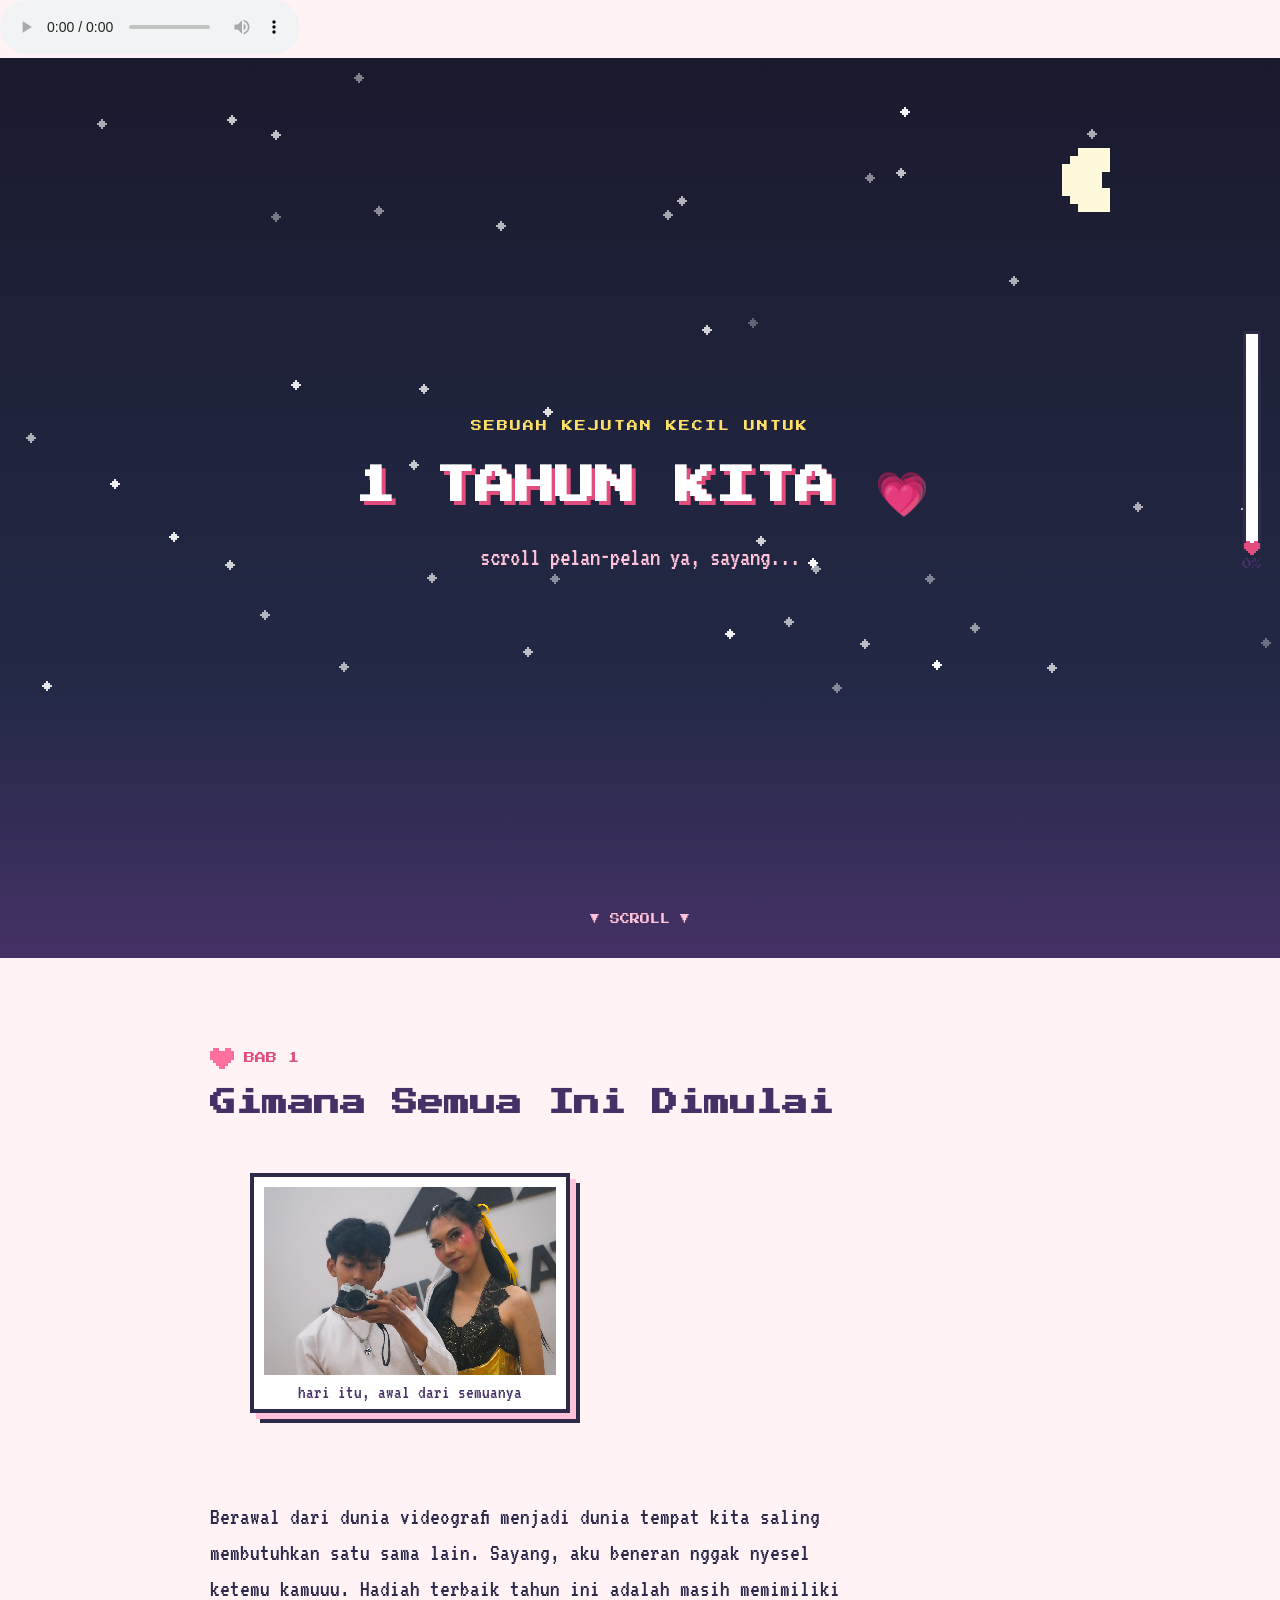
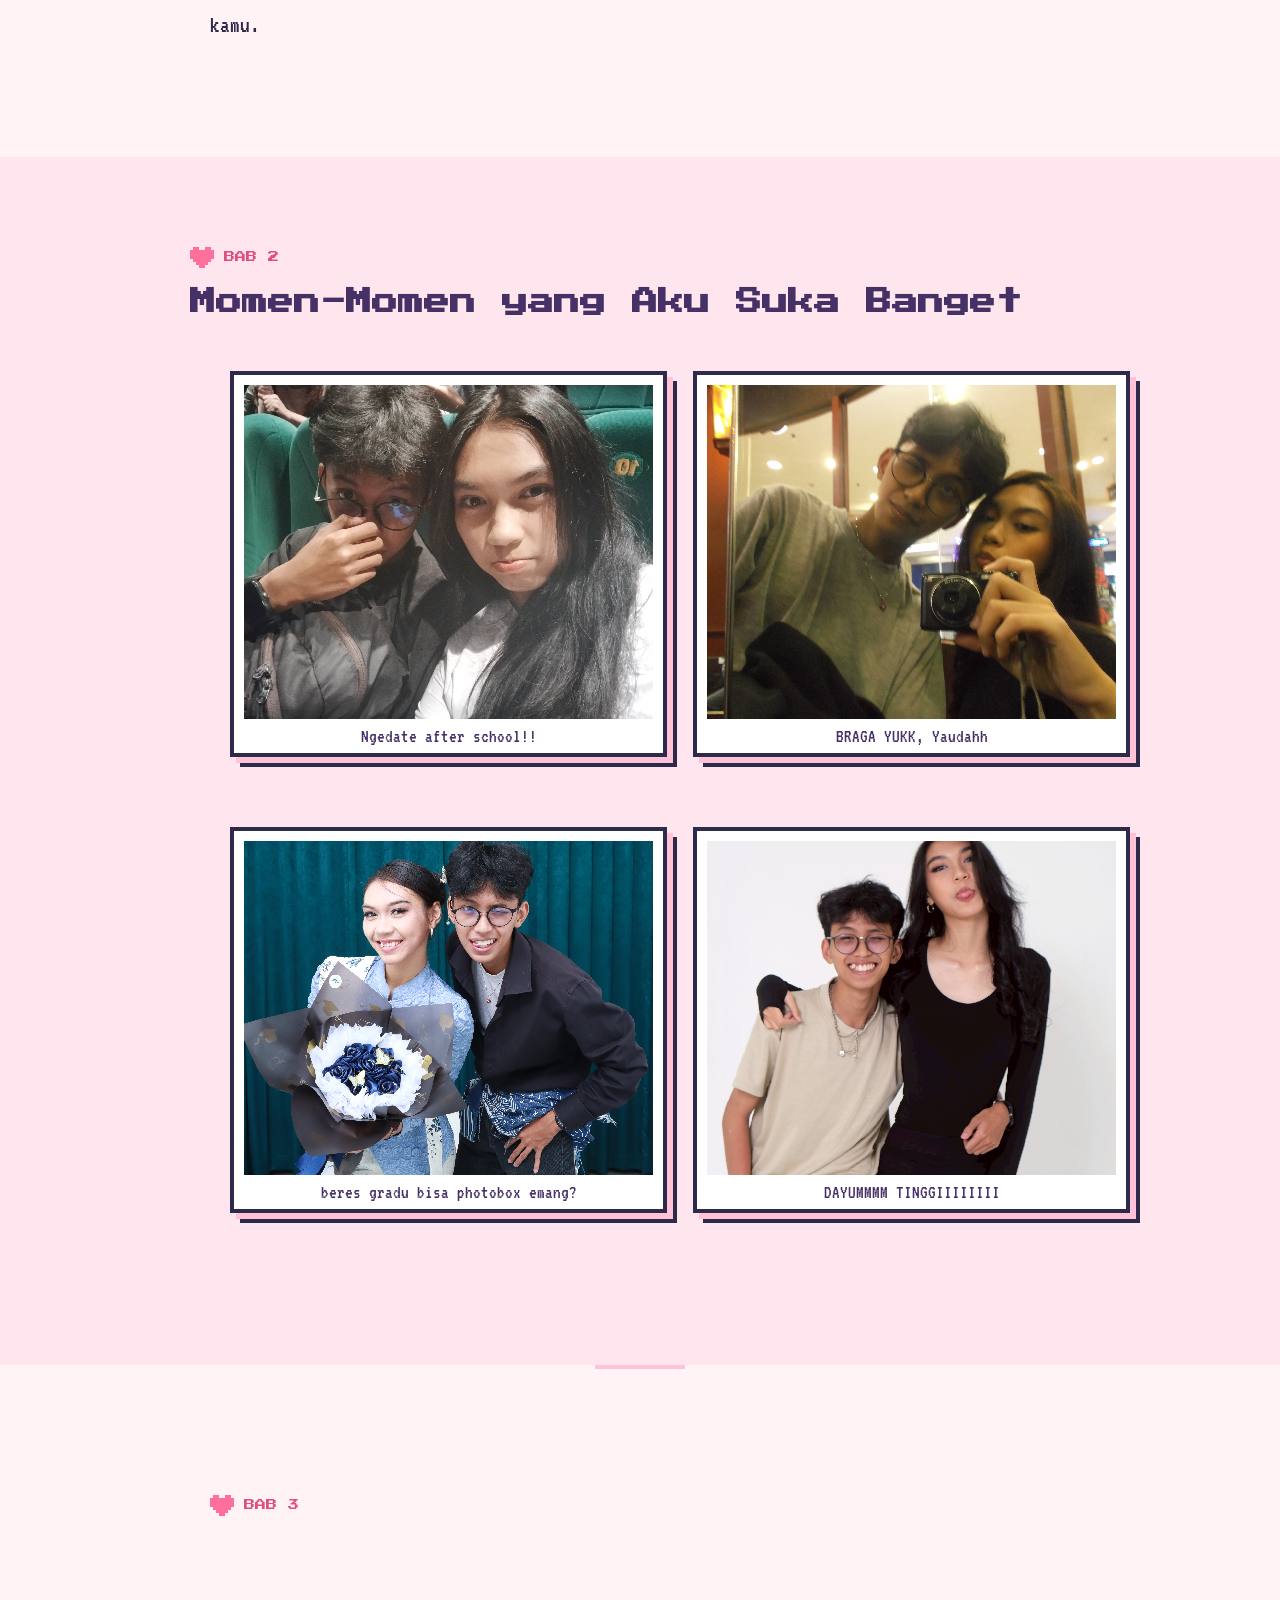
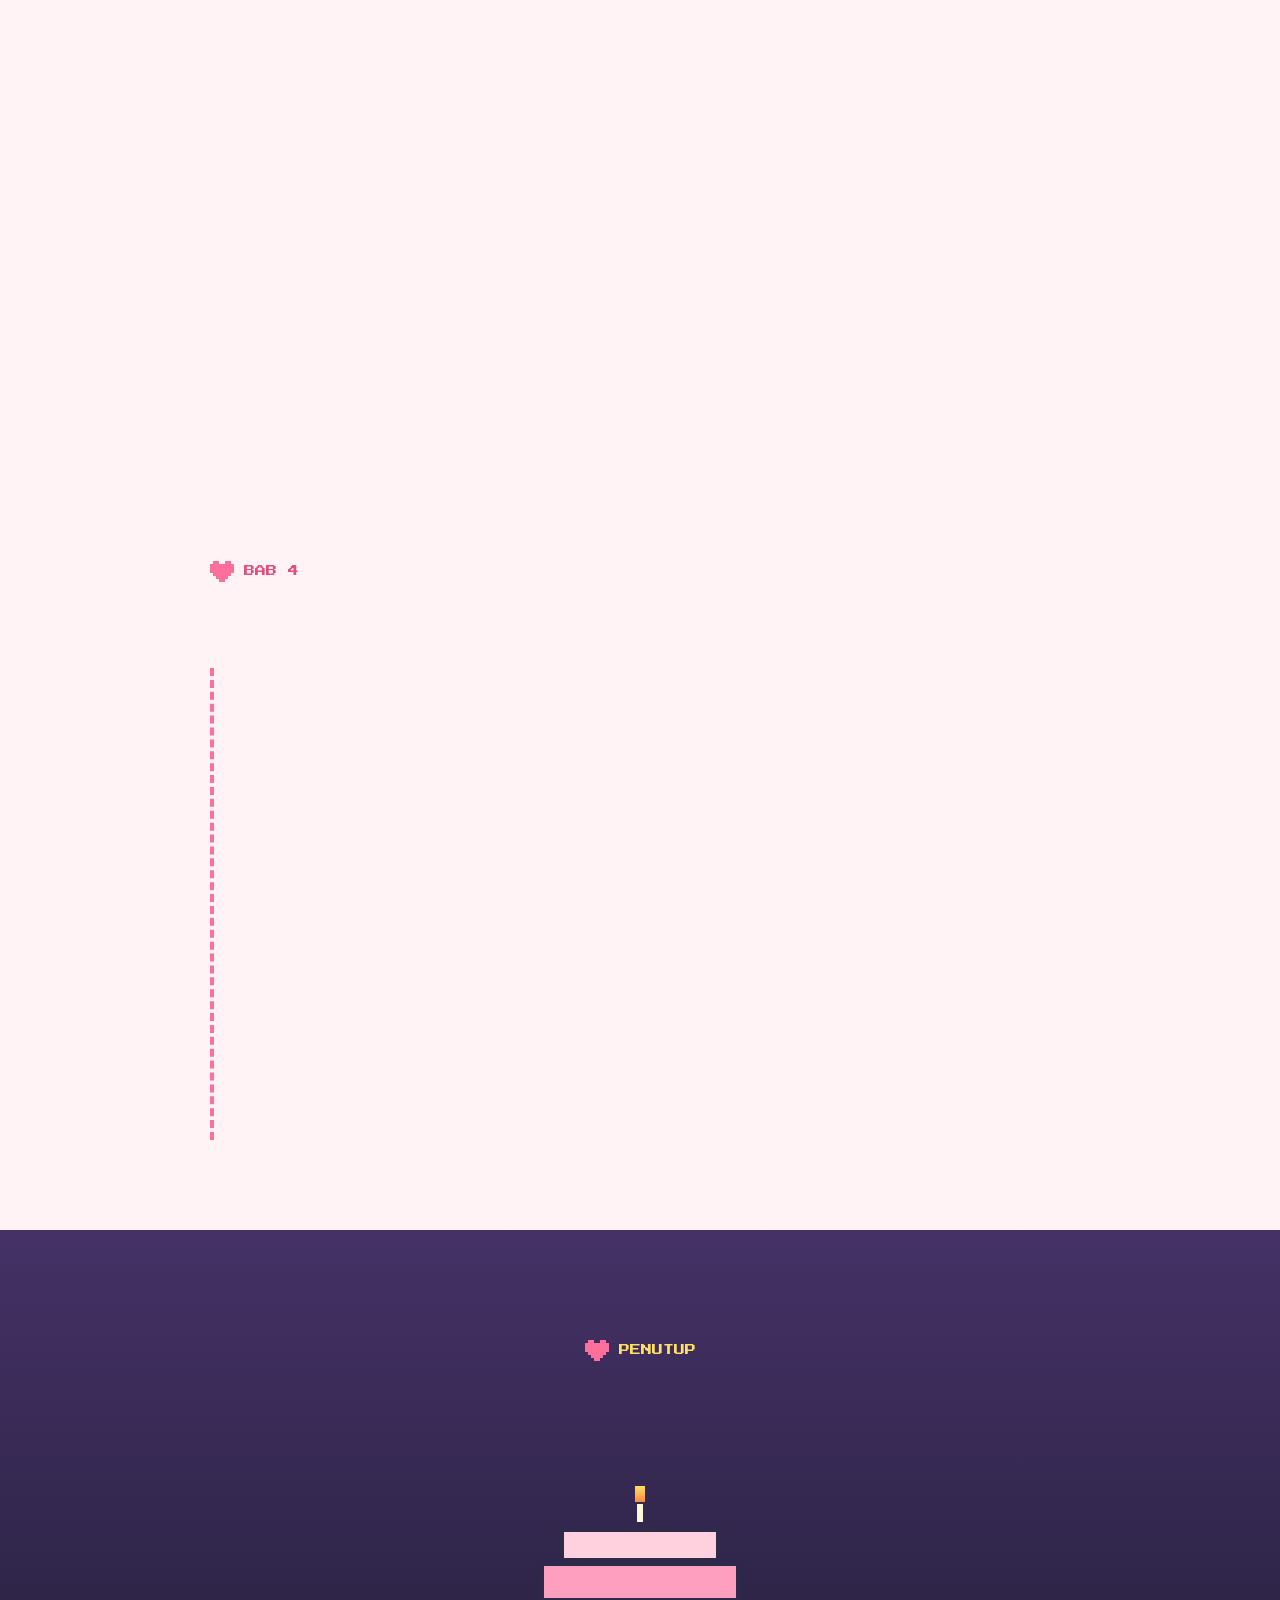
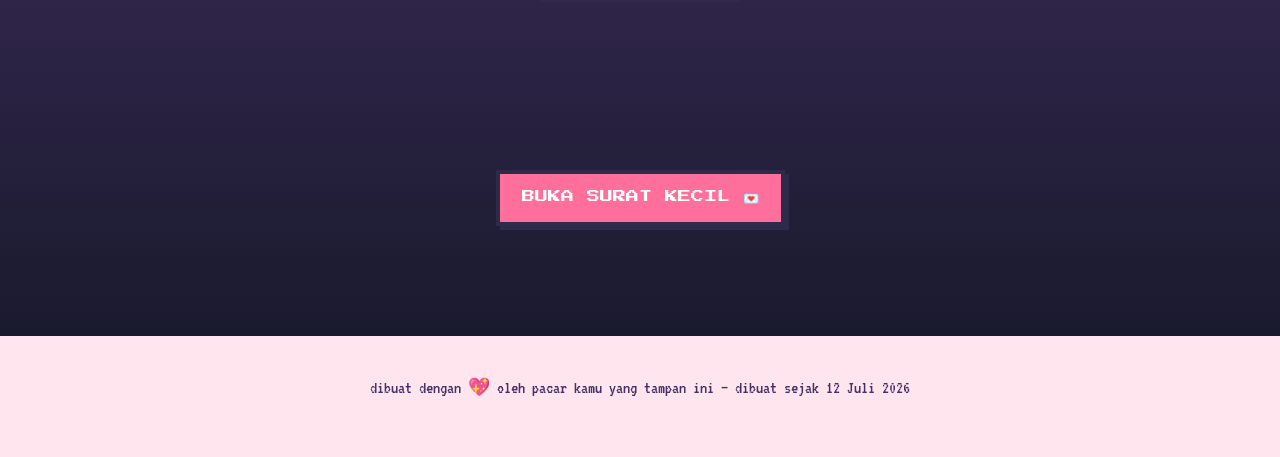
<file: index.html>
<!DOCTYPE html>
<html lang="id">
<head>
<meta charset="UTF-8">
<meta name="viewport" content="width=device-width, initial-scale=1.0, viewport-fit=cover">
<title>1 Tahun Kita 💗</title>
<link rel="preconnect" href="https://fonts.googleapis.com">
<link rel="preconnect" href="https://fonts.gstatic.com" crossorigin>
<link href="https://fonts.googleapis.com/css2?family=Press+Start+2P&family=VT323&display=swap" rel="stylesheet">
<link rel="stylesheet" href="style.css">
</head>
<body>
  
<audio id="music" src="audio/audio.mp3" controls loop></audio>

<div id="love-meter" aria-hidden="true">
  <div class="track">
    <div class="fill" id="love-fill"></div>
    <div class="marker" id="love-marker"></div>
  </div>
  <div class="pct" id="love-pct">0%</div>
</div>

<section id="hero">
  <div id="starfield"></div>
  <div id="hearts-hero"></div>
  <div class="hero-moon" id="hero-moon"></div>
  <div class="hero-inner">
    <div class="hero-eyebrow" id="hero-eyebrow">SEBUAH KEJUTAN KECIL UNTUK</div>
    <h1 class="hero-title" id="hero-title">1 TAHUN KITA 💗</h1>
    <p class="hero-sub" id="hero-sub">scroll pelan-pelan ya, sayang...</p>
  </div>
  <div class="scroll-cue">▼ SCROLL ▼</div>
</section>

<section id="cerita-awal">
  <div class="section-eyebrow"><span id="heart-icon-1"></span> BAB 1</div>
  <h2 class="section-title reveal" id="awal-title">Gimana Semua Ini Dimulai</h2>
  <div class="story-flex">
    <figure class="photo-frame reveal" data-placeholder="FOTO KALIAN BERDUA&#10;(awal kenal / jadian)">
      <img src="images/foto-awal.jpg" alt="Foto awal cerita kalian" onerror="this.parentElement.classList.add('no-photo')">
      <figcaption id="awal-caption">taruh caption di CONFIG.awalCerita.caption</figcaption>
    </figure>
    <p class="section-text reveal" id="awal-text"></p>
  </div>
</section>

<section id="galeri">
  <div class="inner">
    <div class="section-eyebrow"><span id="heart-icon-2"></span> BAB 2</div>
    <h2 class="section-title reveal">Momen-Momen yang Aku Suka Banget</h2>
    <div class="gallery-grid" id="gallery-grid"></div>
  </div>
</section>

<section id="alasan">
  <div class="section-eyebrow"><span id="heart-icon-3"></span> BAB 3</div>
  <h2 class="section-title reveal" id="alasan-title">Alasan Kenapa Aku Sayang Kamu</h2>
  <ul class="reasons-list" id="reasons-list"></ul>
</section>

<section id="timeline">
  <div class="section-eyebrow"><span id="heart-icon-4"></span> BAB 4</div>
  <h2 class="section-title reveal">Perjalanan Setahun Ini</h2>
  <div class="tl" id="tl-list"></div>
</section>

<section id="finale">
  <div id="hearts-finale" style="position:absolute; inset:0; pointer-events:none;"></div>
  <div class="inner">
    <div class="section-eyebrow" style="justify-content:center; color:var(--yellow);"><span id="heart-icon-5"></span> PENUTUP</div>
    <h2 class="section-title reveal" id="finale-title">Makasih Udah Jadi Bagian Ceritaku</h2>
    <div class="cake" id="cake-holder"></div>
    <p class="section-text reveal" style="margin:0 auto; color:#f4f0ff;" id="finale-text">
      Edit pesan penutup di CONFIG.finale.teks
    </p>
    <button class="pixel-btn" id="btn-surat">BUKA SURAT KECIL 💌</button>
    <div id="surat"></div>
  </div>
</section>

<footer id="footer-text">
  dibuat dengan 💖 
</footer>

<script src="script.js"></script>
</body>
</html>
</file>
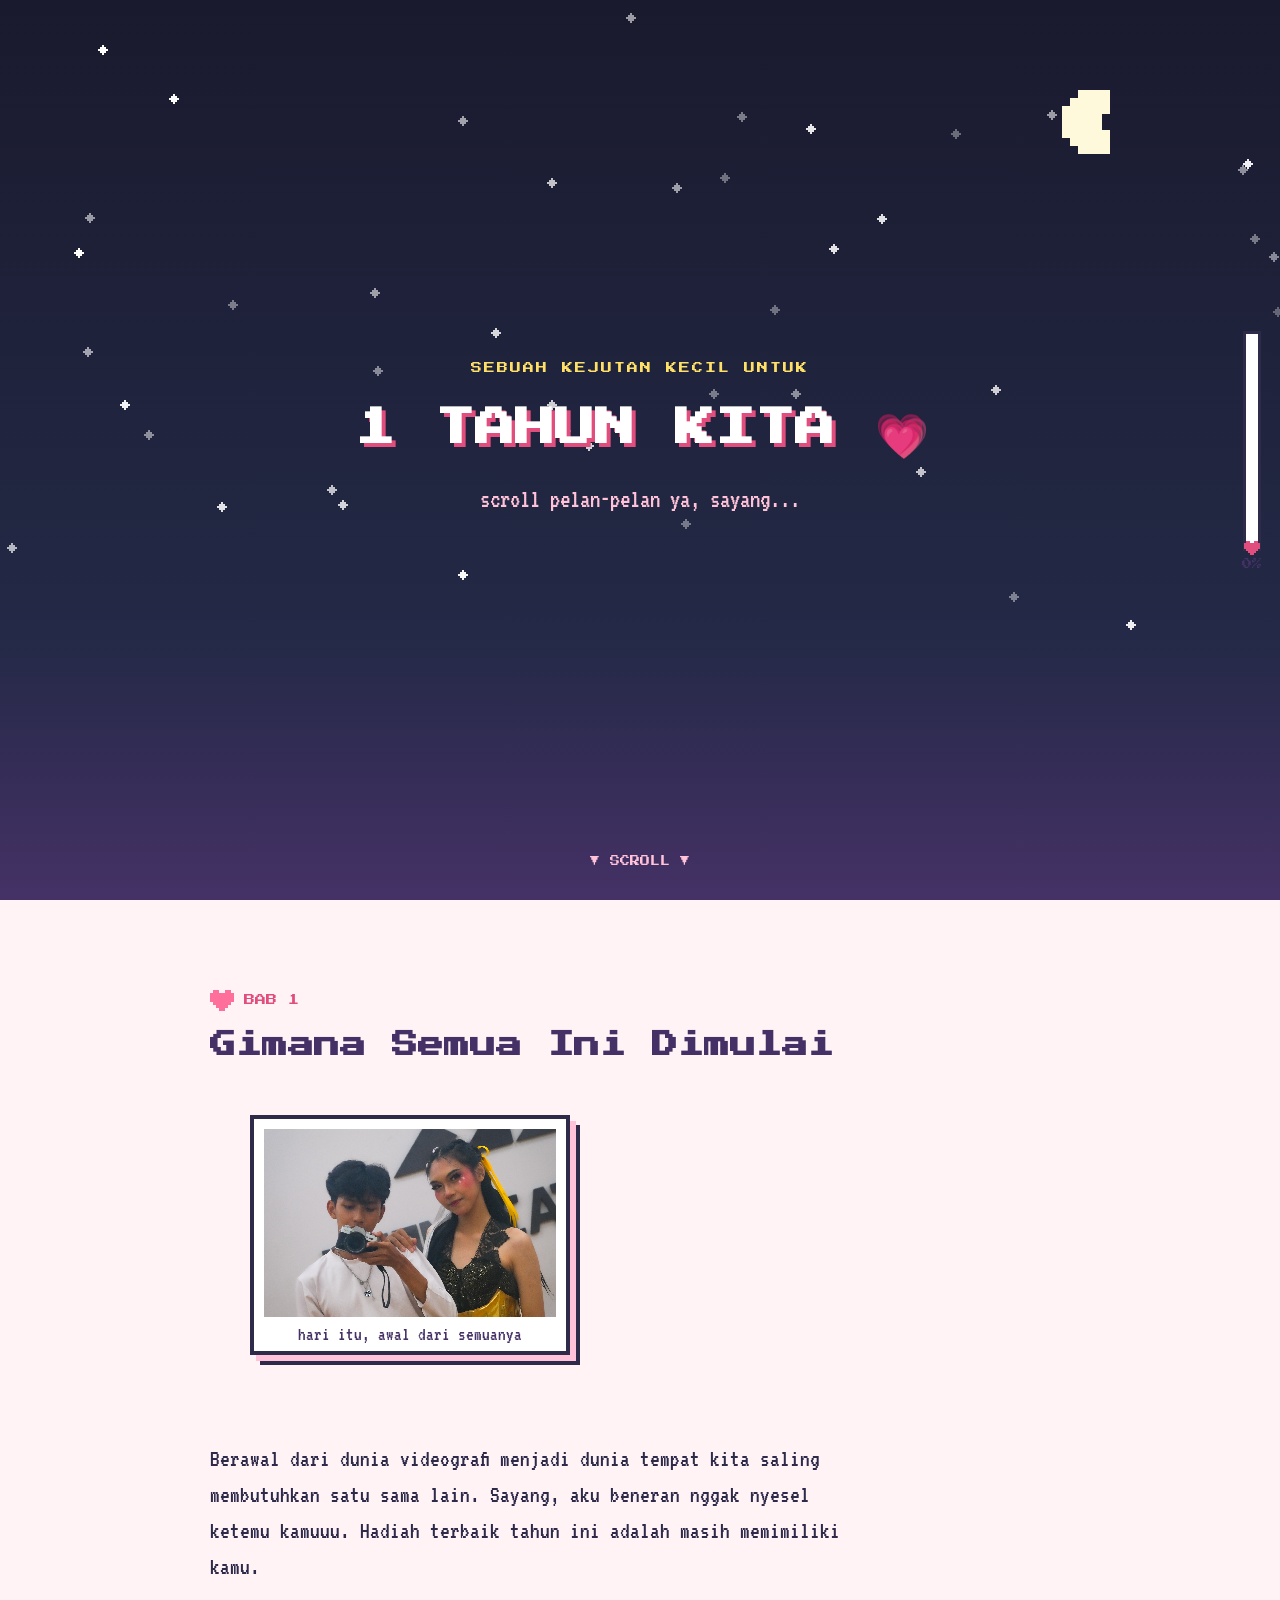
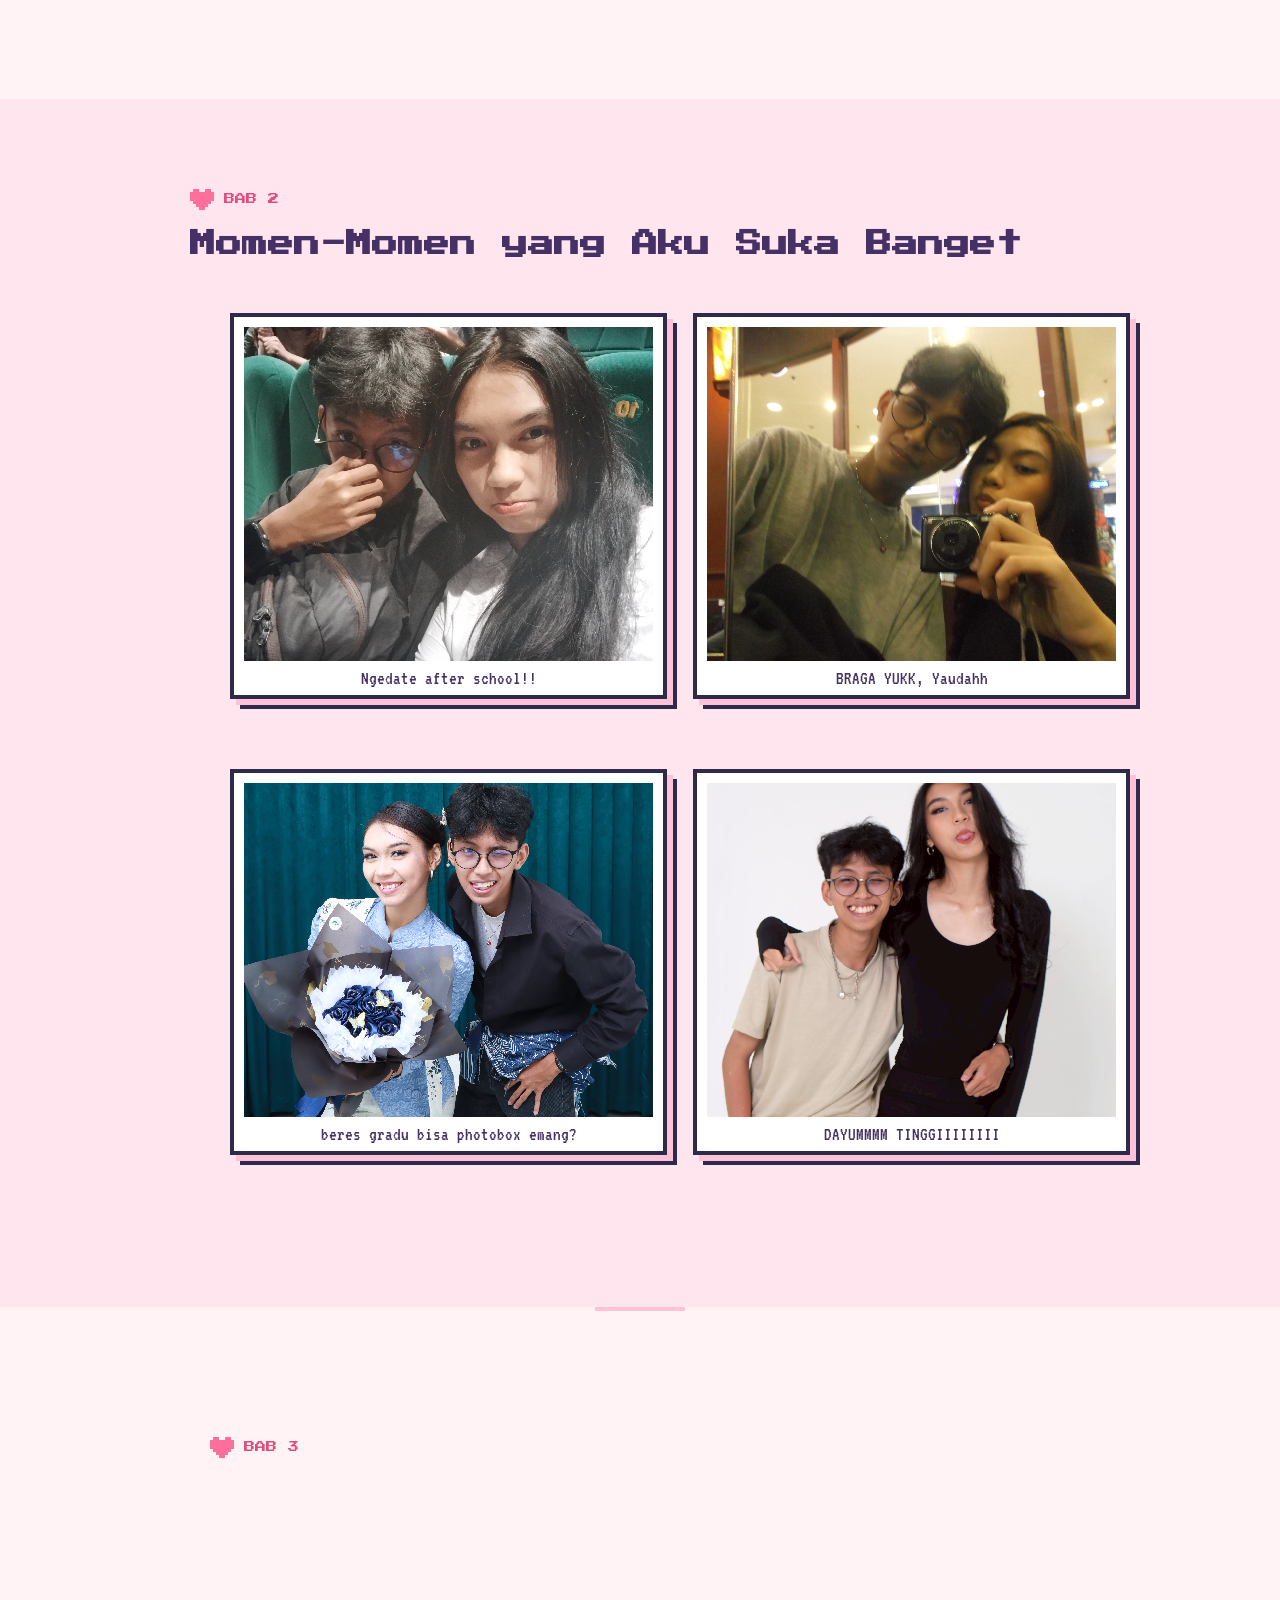
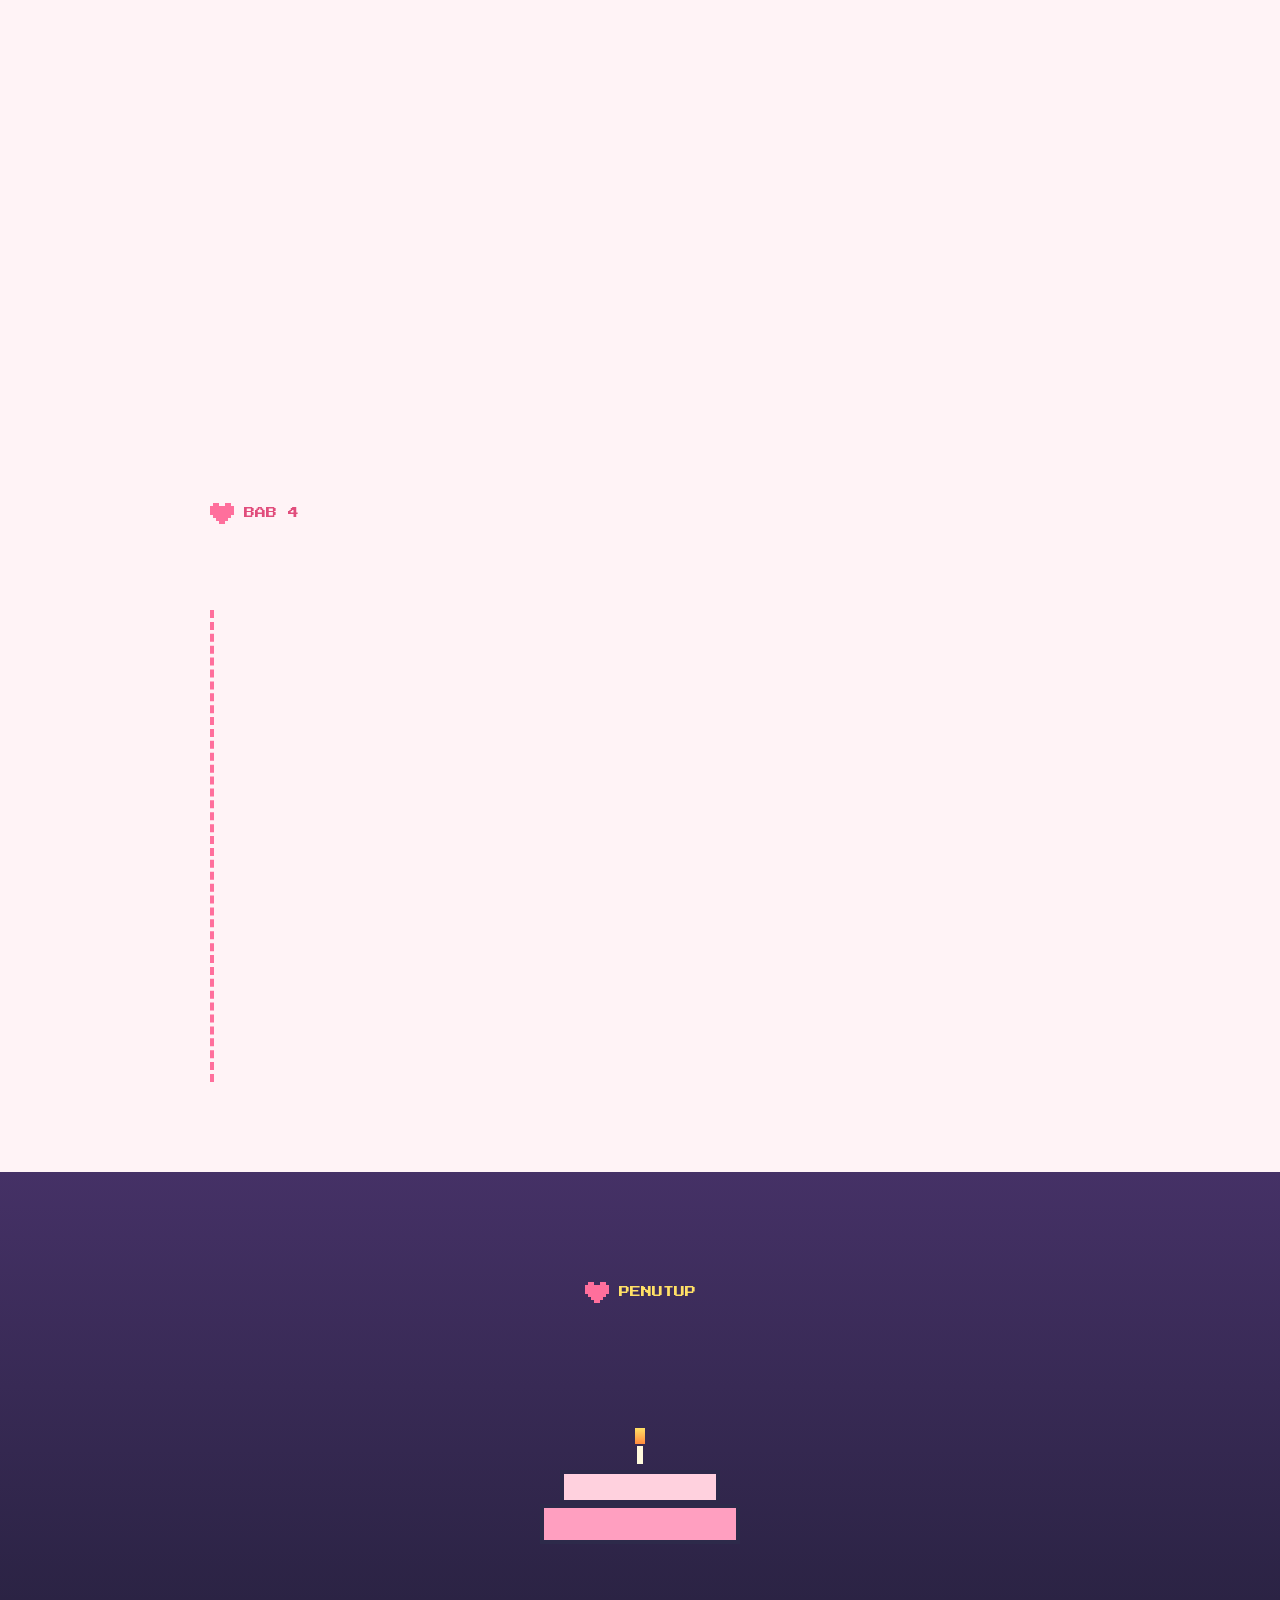
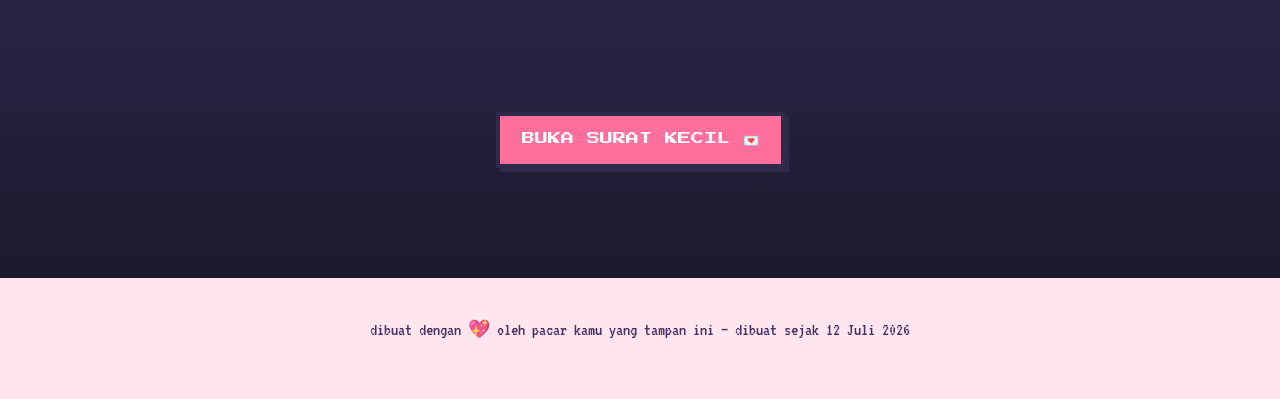
<file: t.html>
<!DOCTYPE html>
<html lang="id">
<head>
<meta charset="UTF-8">
<meta name="viewport" content="width=device-width, initial-scale=1.0, viewport-fit=cover">
<title>1 Tahun Kita 💗</title>
<link rel="preconnect" href="https://fonts.googleapis.com">
<link rel="preconnect" href="https://fonts.gstatic.com" crossorigin>
<link href="https://fonts.googleapis.com/css2?family=Press+Start+2P&family=VT323&display=swap" rel="stylesheet">
<link rel="stylesheet" href="style.css">
</head>
<body>

<div id="love-meter" aria-hidden="true">
  <div class="track">
    <div class="fill" id="love-fill"></div>
    <div class="marker" id="love-marker"></div>
  </div>
  <div class="pct" id="love-pct">0%</div>
</div>

<section id="hero">
  <div id="starfield"></div>
  <div id="hearts-hero"></div>
  <div class="hero-moon" id="hero-moon"></div>
  <div class="hero-inner">
    <div class="hero-eyebrow" id="hero-eyebrow">SEBUAH KEJUTAN KECIL UNTUK</div>
    <h1 class="hero-title" id="hero-title">1 TAHUN KITA 💗</h1>
    <p class="hero-sub" id="hero-sub">scroll pelan-pelan ya, sayang...</p>
  </div>
  <div class="scroll-cue">▼ SCROLL ▼</div>
</section>

<section id="cerita-awal">
  <div class="section-eyebrow"><span id="heart-icon-1"></span> BAB 1</div>
  <h2 class="section-title reveal" id="awal-title">Gimana Semua Ini Dimulai</h2>
  <div class="story-flex">
    <figure class="photo-frame reveal" data-placeholder="FOTO KALIAN BERDUA&#10;(awal kenal / jadian)">
      <img src="images/foto-awal.jpg" alt="Foto awal cerita kalian" onerror="this.parentElement.classList.add('no-photo')">
      <figcaption id="awal-caption">taruh caption di CONFIG.awalCerita.caption</figcaption>
    </figure>
    <p class="section-text reveal" id="awal-text">Edit ceritamu di CONFIG.awalCerita.teks</p>
  </div>
</section>

<section id="galeri">
  <div class="inner">
    <div class="section-eyebrow"><span id="heart-icon-2"></span> BAB 2</div>
    <h2 class="section-title reveal">Momen-Momen yang Aku Suka Banget</h2>
    <div class="gallery-grid" id="gallery-grid"></div>
  </div>
</section>

<section id="alasan">
  <div class="section-eyebrow"><span id="heart-icon-3"></span> BAB 3</div>
  <h2 class="section-title reveal" id="alasan-title">Alasan Kenapa Aku Sayang Kamu</h2>
  <ul class="reasons-list" id="reasons-list"></ul>
</section>

<section id="timeline">
  <div class="section-eyebrow"><span id="heart-icon-4"></span> BAB 4</div>
  <h2 class="section-title reveal">Perjalanan Setahun Ini</h2>
  <div class="tl" id="tl-list"></div>
</section>

<section id="finale">
  <div id="hearts-finale" style="position:absolute; inset:0; pointer-events:none;"></div>
  <div class="inner">
    <div class="section-eyebrow" style="justify-content:center; color:var(--yellow);"><span id="heart-icon-5"></span> PENUTUP</div>
    <h2 class="section-title reveal" id="finale-title">Makasih Udah Jadi Bagian Ceritaku</h2>
    <div class="cake" id="cake-holder"></div>
    <p class="section-text reveal" style="margin:0 auto; color:#f4f0ff;" id="finale-text">
      Edit pesan penutup di CONFIG.finale.teks
    </p>
    <button class="pixel-btn" id="btn-surat">BUKA SURAT KECIL 💌</button>
    <div id="surat"></div>
  </div>
</section>

<footer id="footer-text">
  dibuat dengan 💖 
</footer>

<script src="script.js"></script>
</body>
</html>
</file>
<file: style.css>
:root{
  --night: #1a1a2e;
  --night2: #232946;
  --cream: #fff3f6;
  --cream2: #ffe6ee;
  --pink: #ff6f9c;
  --pink-deep: #e14d7c;
  --pink-soft: #ffc2d9;
  --purple: #6b4c93;
  --purple-deep: #453166;
  --yellow: #ffe066;
  --blue: #a0e7e5;
  --dark: #2d2a4a;
  --px: 4px; 
}

*{ box-sizing: border-box; }
html{ scroll-behavior: smooth; }
body{
  margin:0;
  background: var(--cream);
  color: var(--dark);
  font-family: 'VT323', monospace;
  font-size: 22px;
  overflow-x: hidden;
  image-rendering: pixelated;
  word-wrap: break-word;
  overflow-wrap: break-word;
}
h1,h2,.pixel-font{
  font-family: 'Press Start 2P', monospace;
  line-height:1.6;
}
img{ image-rendering: pixelated; max-width: 100%; }

::selection{ background: var(--pink); color:#fff; }

/* scrollbar pixel-ish */
::-webkit-scrollbar{ width:14px; }
::-webkit-scrollbar-track{ background: var(--cream2); }
::-webkit-scrollbar-thumb{ background: var(--pink); border: 3px solid var(--cream2); }

section{
  position: relative;
  padding: 90px 20px;
  max-width: 900px;
  margin: 0 auto;
}

.pixel-box{
  background:#fff;
  border: var(--px) solid var(--dark);
  box-shadow:
    var(--px) var(--px) 0 var(--dark),
    calc(var(--px)*2) calc(var(--px)*2) 0 var(--pink-soft);
  image-rendering: pixelated;
}

.pixel-btn{
  font-family:'Press Start 2P',monospace;
  font-size: 13px;
  color:#fff;
  background: var(--pink);
  border: var(--px) solid var(--dark);
  box-shadow: var(--px) var(--px) 0 var(--dark);
  padding: 16px 22px;
  cursor:pointer;
  transition: transform .05s ease;
}
.pixel-btn:hover{ background: var(--pink-deep); }
.pixel-btn:active{
  transform: translate(4px,4px);
  box-shadow: 0 0 0 var(--dark);
}

#hero{
  max-width:none;
  padding:0;
  height:100svh;
  min-height:560px;
  background: linear-gradient(180deg, var(--night) 0%, var(--night2) 70%, var(--purple-deep) 100%);
  display:flex;
  flex-direction:column;
  align-items:center;
  justify-content:center;
  overflow:hidden;
}
#starfield{ position:absolute; inset:0; }
#hearts-hero{ position:absolute; inset:0; pointer-events:none; }

.hero-inner{
  position:relative;
  text-align:center;
  z-index:2;
  padding: 0 16px;
  max-width: 100%;
}
.hero-eyebrow{
  color: var(--yellow);
  font-family:'Press Start 2P',monospace;
  font-size: clamp(9px, 2.6vw, 11px);
  letter-spacing:2px;
  margin-bottom: 22px;
}
.hero-title{
  color:#fff;
  font-size: clamp(20px, 5vw, 40px);
  text-shadow: 4px 4px 0 var(--pink-deep);
  margin: 0 0 18px 0;
}
.hero-sub{
  font-family:'VT323',monospace;
  font-size: clamp(18px, 4vw, 26px);
  color: var(--pink-soft);
}
.hero-moon{
  position:absolute;
  top:10%;
  right:12%;
  width:64px; height:64px;
}
.scroll-cue{
  position:absolute;
  bottom: 34px;
  left:50%;
  transform: translateX(-50%);
  color: var(--pink-soft);
  font-family:'Press Start 2P',monospace;
  font-size:10px;
  text-align:center;
  animation: bounce 1.6s infinite;
}
@keyframes bounce{ 0%,100%{transform:translate(-50%,0);} 50%{transform:translate(-50%,10px);} }

.section-eyebrow{
  display:flex;
  align-items:center;
  gap:10px;
  color: var(--pink-deep);
  font-family:'Press Start 2P',monospace;
  font-size: 11px;
  margin-bottom: 14px;
}
.section-title{
  font-size: clamp(18px, 3vw, 26px);
  color: var(--purple-deep);
  margin: 0 0 26px 0;
}
.section-text{
  font-size: clamp(19px, 2.6vw, 24px);
  line-height:1.5;
  max-width: 640px;
}

.reveal{
  opacity:0;
  transform: translateY(36px);
  transition: opacity .6s ease, transform .6s ease;
}
.reveal.visible{ opacity:1; transform:none; }

.photo-frame{
  position:relative;
  background:#fff;
  border: var(--px) solid var(--dark);
  box-shadow: 6px 6px 0 var(--pink-soft), 10px 10px 0 var(--dark);
  padding: 10px 10px 34px 10px;
  display:inline-block;
  max-width:100%;
}
.photo-frame img{
  display:block;
  width:100%;
  height:100%;
  object-fit:cover;
}
.photo-frame figcaption{
  font-family:'VT323',monospace;
  font-size:19px;
  text-align:center;
  color: var(--purple-deep);
  margin-top:8px;
}
.photo-frame.no-photo img{ display:none; }
.photo-frame.no-photo{
  background: repeating-linear-gradient(45deg, var(--cream2), var(--cream2) 10px, #ffd9e6 10px, #ffd9e6 20px);
}
.photo-frame.no-photo::before{
  content: attr(data-placeholder);
  display:flex;
  align-items:center;
  justify-content:center;
  text-align:center;
  padding: 20px;
  font-family:'Press Start 2P',monospace;
  font-size: 11px;
  color: var(--purple-deep);
  width: 100%;
  height: 100%;
}

#cerita-awal .photo-frame{ width: 320px; height: 240px; }
#cerita-awal .photo-frame.no-photo::before{ height:220px; }

.story-flex{
  display:flex;
  gap: 40px;
  align-items:center;
  flex-wrap:wrap;
}

#galeri{ background: var(--cream2); max-width:none; padding-bottom: 130px; }
#galeri .inner{ max-width:900px; margin:0 auto; }
.gallery-grid{
  display:grid;
  grid-template-columns: repeat(2, 1fr);
  gap: 26px;
  margin-top: 10px;
}
.gallery-grid .photo-frame{ width:100%; }
.gallery-grid .photo-frame img{ aspect-ratio: 4/3; }
.gallery-grid .photo-frame.no-photo{ aspect-ratio: 4/3; }
.gallery-grid .photo-frame.no-photo::before{ height:100%; }

#alasan{
  padding-top: 130px;
  position: relative;
}
#alasan::before{
  content: "";
  position: absolute;
  top: 0;
  left: 50%;
  transform: translateX(-50%);
  width: 90px;
  height: 4px;
  background: var(--pink-soft);
}
#alasan .reasons-list{
  list-style:none;
  margin: 20px 0 0 0;
  padding:0;
  display:flex;
  flex-direction:column;
  gap: 16px;
}
#alasan .reasons-list li{
  display:flex;
  align-items:flex-start;
  gap: 14px;
  font-size: clamp(19px, 2.6vw, 24px);
  background:#fff;
  border: 3px solid var(--dark);
  box-shadow: 4px 4px 0 var(--pink-soft);
  padding: 14px 18px;
}
#alasan .reasons-list li .heart-wrap{ margin-top:4px; flex-shrink:0; }

#timeline{ background: var(--cream); }
.tl{
  position:relative;
  margin-top: 30px;
  padding-left: 34px;
  border-left: 4px dashed var(--pink);
}
.tl-item{ position:relative; margin-bottom: 40px; }
.tl-item:last-child{ margin-bottom:0; }
.tl-dot{ position:absolute; left:-49px; top:2px; }
.tl-date{
  font-family:'Press Start 2P',monospace;
  font-size:11px;
  color: var(--pink-deep);
  margin-bottom:8px;
  display:block;
}
.tl-text{ font-size: clamp(18px, 2.4vw, 23px); }

#finale{
  max-width:none;
  background: linear-gradient(180deg, var(--purple-deep) 0%, var(--night) 100%);
  color:#fff;
  text-align:center;
  padding: 110px 20px;
}
#finale .section-title{ color: var(--yellow); }
#finale .inner{ max-width: 640px; margin:0 auto; position:relative; }
.cake{ margin: 10px auto 30px auto; }
#finale .pixel-btn{ margin-top: 30px; }

#surat{
  margin-top: 34px;
  text-align:left;
  background: rgba(255,255,255,0.06);
  border: 3px solid var(--pink-soft);
  padding: 24px;
  font-size: clamp(18px, 2.6vw, 24px);
  line-height:1.6;
  display:none;
  white-space: pre-line;
}
#surat.show{ display:block; }

footer{
  text-align:center;
  padding: 40px 20px 60px 20px;
  font-size: 18px;
  color: var(--purple-deep);
  background: var(--cream2);
}

#love-meter{
  position: fixed;
  right: 18px;
  top: 50%;
  transform: translateY(-50%);
  z-index: 50;
  display:flex;
  flex-direction:column;
  align-items:center;
  gap:8px;
}
#love-meter .track{
  position:relative;
  width: 18px;
  height: 220px;
  border: 3px solid var(--dark);
  background:#fff;
}
#love-meter .fill{
  position:absolute;
  bottom:0; left:0; right:0;
  height:0%;
  background: var(--pink);
  transition: height .1s linear;
}
#love-meter .marker{
  position:absolute;
  left: 50%;
  bottom: 0%;
  transform: translate(-50%, 50%);
  transition: bottom .1s linear;
}
#love-meter .pct{
  font-family:'Press Start 2P',monospace;
  font-size: 10px;
  color: var(--purple-deep);
  text-align:center;
}
@media (max-width: 820px){
  #love-meter{ display:none; }
}

@media (max-width: 768px){
  section{ padding: 80px 18px; }
  #galeri{ padding-bottom: 100px; }
  #alasan{ padding-top: 100px; }
}

@media (max-width: 640px){
  .gallery-grid{ grid-template-columns: 1fr; }
  section{ padding: 70px 16px; }
  #galeri{ padding-bottom: 90px; }
  #alasan{ padding-top: 90px; }
  .story-flex{ flex-direction:column; }
  #cerita-awal .photo-frame{ width:100%; max-width:320px; }
  .tl{ padding-left: 28px; }
  .tl-dot{ left:-43px; }
}

@media (max-width: 380px){
  body{ font-size: 19px; }
  section{ padding: 56px 14px; }
  #galeri{ padding-bottom: 70px; }
  #alasan{ padding-top: 70px; }
  .hero-moon{ width:44px; height:44px; top:6%; right:8%; }
  #alasan .reasons-list li{ padding: 12px 14px; gap: 10px; }
  #finale{ padding: 80px 16px; }
}

@media (min-width: 1400px){
  section{ max-width: 1000px; }
}

@media (prefers-reduced-motion: reduce){
  *{ animation-duration: 0.001ms !important; animation-iteration-count: 1 !important; transition-duration: 0.001ms !important; }
  html{ scroll-behavior:auto; }
}
</file>
